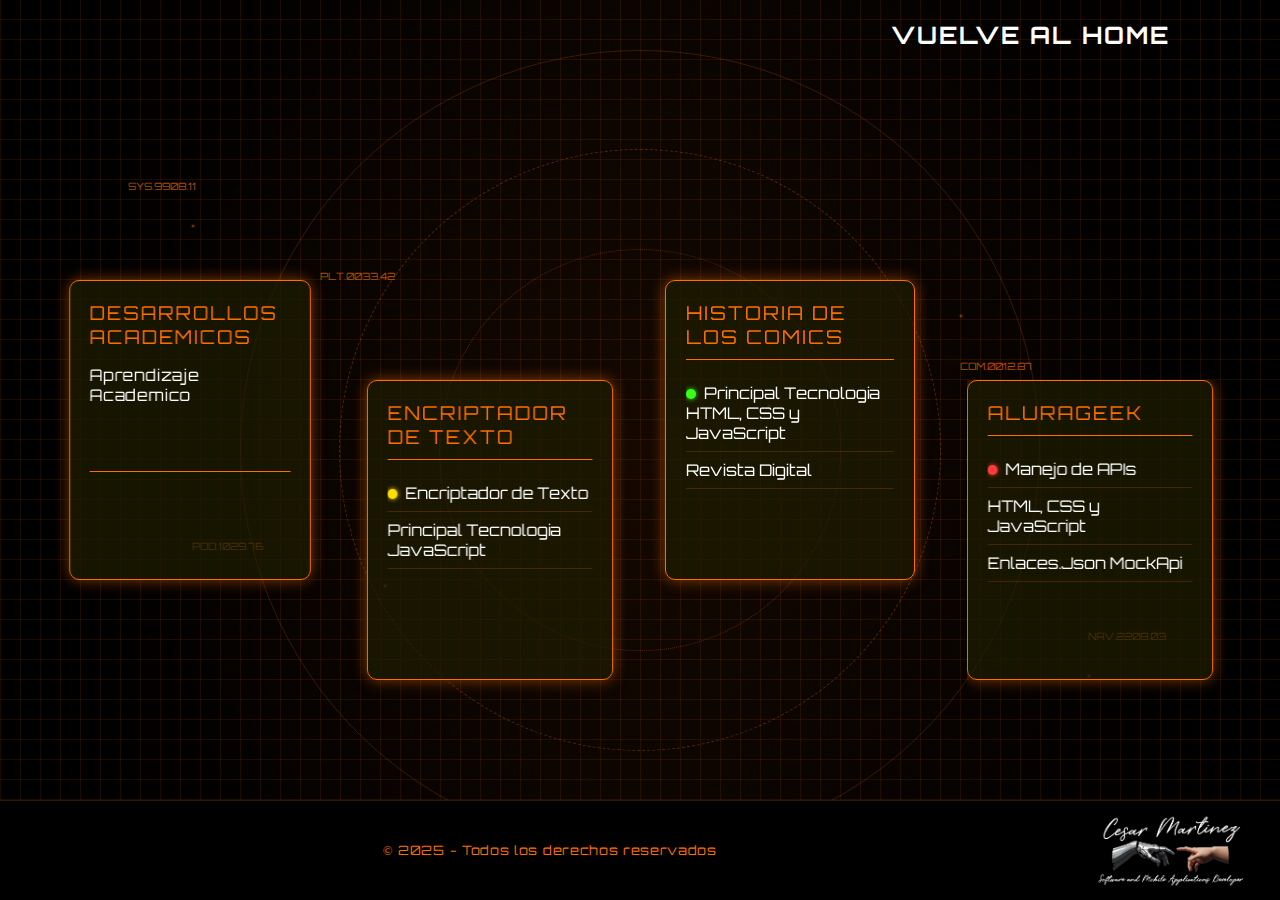
<file: desarrollos1.html>
<!DOCTYPE html>
<html lang="es">
  <head>
    <meta charset="UTF-8" />
    <meta name="viewport" content="width=device-width, initial-scale=1.0" />
    <title>Portafolio</title>
    <link rel="preconnect" href="https://fonts.googleapis.com" />
    <link rel="preconnect" href="https://fonts.gstatic.com" crossorigin />
    <link
      href="https://fonts.googleapis.com/css2?family=Orbitron:wght@400..900&display=swap"
      rel="stylesheet"
    />
    <link rel="stylesheet" href="reset.css" />
    <link rel="stylesheet" href="styles3.css" />
  </head>
  <body>
    <div class="Titulo">
      <a href="index.html"><h2>Vuelve al Home</h2></a>
    </div>
    <div class="container">
      <div class="grid-lines"></div>
      <div class="circle-indicator"></div>
      <div class="menu-container">
        <div class="menu-panel">
          <div class="panel-header">
            <div class="panel-title">Desarrollos Academicos</div>
            <p>Aprendizaje Academico</p>
            <br /><br />
          </div>
        </div>
        <div class="menu-panel">
          <div class="panel-header">
            <div class="panel-title">Encriptador de Texto</div>
          </div>
          <div class="panel-content">
            <div class="menu-item">
              <span class="status-indicator status-yellow"></span>Encriptador de
              Texto
            </div>
            <div class="menu-item">Principal Tecnologia JavaScript</div>
          </div>
          <div class="expanded-content">
            <div class="foto">
              <a href="https://hyoga1023.github.io/Challenge/"
                ><img
                  src="./img/Encriptador_de_Texto.png"
                  alt="Encriptador de texto" /></a
              ><br />
            </div>
            <p class="proyectos_p">
              Desarrollé un encriptador de texto web con HTML, CSS y JavaScript,
              que cifra/descifra mensajes, permite copiarlos fácilmente y ofrece
              una interfaz moderna. Personalicé el diseño con un fondo animado y
              un footer interactivo, optimizando la experiencia del usuario en
              un entorno dinámico e innovador.
            </p>
          </div>
        </div>
        <div class="menu-panel">
          <div class="panel-header">
            <div class="panel-title">Historia de los Comics</div>
          </div>
          <div class="panel-content">
            <div class="menu-item">
              <span class="status-indicator status-green"></span>Principal
              Tecnologia HTML, CSS y JavaScript
            </div>
            <div class="menu-item">Revista Digital</div>
          </div>
          <div class="expanded-content">
            <div class="logos_universidades">
              <a href="https://heroes-de-comics.vercel.app/index.html"
                ><img
                  src="./img/Heroes_de_Comics.png"
                  alt="Imagen pagina Comics"
              /></a>
            </div>
            <div>
              <p>
                Diseñé un sitio web de superhéroes con tres páginas
                (introducción, Iron Man y Spiderman), destacando un diseño
                colorido y una galería dinámica. Usé JavaScript para añadir
                interactividad en imágenes, mejorando la navegación y creando
                una experiencia visual atractiva y envolvente para el usuario.
              </p>
            </div>
          </div>
        </div>
        <div class="menu-panel">
          <div class="panel-header">
            <div class="panel-title">AluraGeek</div>
          </div>
          <div class="panel-content">
            <div class="menu-item">
              <span class="status-indicator status-red"></span>Manejo de APIs
            </div>
            <div class="menu-item">HTML, CSS y JavaScript</div>
            <div class="menu-item">Enlaces.Json  MockApi</div>
          </div>
          <div class="expanded-content">
            <div class="logos_skills">
              <a href="https://alura-geek-liart-three.vercel.app/"><img src="./img/AluraGeek.png" alt="AluraGeek" /></a>
            </div>
            <p>
              Esta herramienta está diseñada para ayudarte a administrar
              fácilmente los productos que se mostrarán en la página principal
              del proyecto. Aquí puedes: Listar productos Ver un catálogo de los
              productos disponibles. Crear productos Agregar nuevos productos al
              inventario con detalles como nombre, precio e imagen. Eliminar
              productos Quitar del listado aquellos productos que ya no desees
              mostrar
            </p>
          </div>
        </div>
      </div>

      <div class="hologram-effect"></div>

      <!-- Elementos flotantes decorativos -->
      <div class="floating-element" style="top: 20%; left: 10%">
        SYS.9908.11
      </div>
      <div class="floating-element" style="top: 70%; left: 85%">
        NAV.2208.03
      </div>
      <div class="floating-element" style="top: 40%; left: 75%">
        COM.0012.87
      </div>
      <div class="floating-element" style="top: 30%; left: 25%">
        PLT.0033.42
      </div>
      <div class="floating-element" style="top: 60%; left: 15%">
        POD.1029.76
      </div>

      <!-- Puntos de datos flotantes -->
      <div
        class="data-point"
        style="top: 25%; left: 15%; animation-delay: 0.5s"
      ></div>
      <div
        class="data-point"
        style="top: 35%; left: 75%; animation-delay: 1.2s"
      ></div>
      <div
        class="data-point"
        style="top: 65%; left: 30%; animation-delay: 0.8s"
      ></div>
      <div
        class="data-point"
        style="top: 75%; left: 85%; animation-delay: 1.5s"
      ></div>
      <div
        class="data-point"
        style="top: 45%; left: 60%; animation-delay: 0.3s"
      ></div>
    </div>
    <footer>
      <p class="texto_footer">© 2025 - Todos los derechos reservados</p>
      <img
        class="logo"
        src="./img/logo_letra_blanca_sin_fondo.png"
        alt="Logo desarrollador"
      />
    </footer>
    <script src="animPagina2.js"></script>
  </body>
</html>
</file>
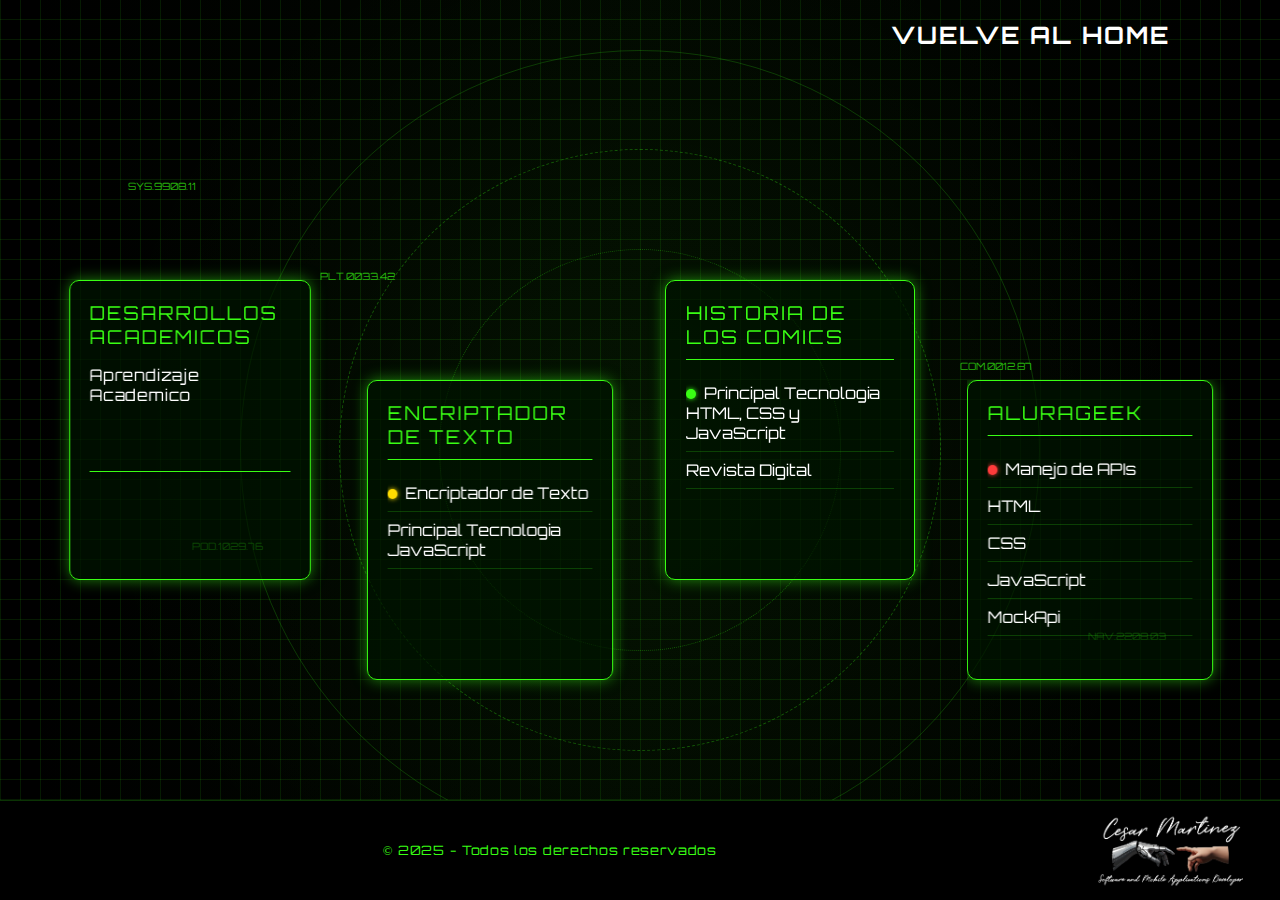
<file: desarrollos2.html>
<!DOCTYPE html>
<html lang="es">
  <head>
    <meta charset="UTF-8" />
    <meta name="viewport" content="width=device-width, initial-scale=1.0" />
    <title>Portafolio</title>
    <link rel="preconnect" href="https://fonts.googleapis.com" />
    <link rel="preconnect" href="https://fonts.gstatic.com" crossorigin />
    <link
      href="https://fonts.googleapis.com/css2?family=Orbitron:wght@400..900&display=swap"
      rel="stylesheet"
    />
    <link rel="stylesheet" href="reset.css" />
    <link rel="stylesheet" href="styles4.css" />
  </head>
  <body>
    <div class="Titulo">
      <a href="index.html"><h2>Vuelve al Home   </h2></a>
    </div>
    <div class="container">
      <div class="grid-lines"></div>
      <div class="circle-indicator"></div>
      <div class="menu-container">
        <div class="menu-panel">
          <div class="panel-header">
            <div class="panel-title">Desarrollos Academicos</div>
            <p>Aprendizaje Academico</p>
            <br /><br />
          </div>
        </div>
        <div class="menu-panel">
          <div class="panel-header">
            <div class="panel-title">Encriptador de Texto</div>
          </div>
          <div class="panel-content">
            <div class="menu-item">
              <span class="status-indicator status-yellow"></span>Encriptador de
              Texto
            </div>
            <div class="menu-item">Principal Tecnologia JavaScript</div>
          </div>
          <div class="expanded-content">
            <div class="foto">
              <a href="https://hyoga1023.github.io/Challenge/"
                ><img
                  src="./img/Encriptador_de_Texto.png"
                  alt="Encriptador de texto" /></a
              ><br />
            </div>
            <p class="proyectos_p">
              Desarrollé un encriptador de texto web con HTML, CSS y JavaScript,
              que cifra/descifra mensajes, permite copiarlos fácilmente y ofrece
              una interfaz moderna. Personalicé el diseño con un fondo animado y
              un footer interactivo, optimizando la experiencia del usuario en
              un entorno dinámico e innovador.
            </p>
          </div>
        </div>
        <div class="menu-panel">
          <div class="panel-header">
            <div class="panel-title">Historia de los Comics</div>
          </div>
          <div class="panel-content">
            <div class="menu-item">
              <span class="status-indicator status-green"></span>Principal
              Tecnologia HTML, CSS y JavaScript
            </div>
            <div class="menu-item">Revista Digital</div>
          </div>
          <div class="expanded-content">
            <div class="logos_universidades">
              <a href="https://heroes-de-comics.vercel.app/index.html"
                ><img
                  src="./img/Heroes_de_Comics.png"
                  alt="Imagen pagina Comics"
              /></a>
            </div>
            <div>
              <p>
                Diseñé un sitio web de superhéroes con tres páginas
                (introducción, Iron Man y Spiderman), destacando un diseño
                colorido y una galería dinámica. Usé JavaScript para añadir
                interactividad en imágenes, mejorando la navegación y creando
                una experiencia visual atractiva y envolvente para el usuario.
              </p>
            </div>
          </div>
        </div>
        <div class="menu-panel">
          <div class="panel-header">
            <div class="panel-title">AluraGeek</div>
          </div>
          <div class="panel-content">
            <div class="menu-item">
              <span class="status-indicator status-red"></span>Manejo de APIs
            </div>
            <div class="menu-item">HTML</div>
            <div class="menu-item">CSS</div>
            <div class="menu-item">JavaScript</div>
            <div class="menu-item">MockApi</div>
          </div>
          <div class="expanded-content">
            <div class="logos_skills">
              <a href="https://alura-geek-liart-three.vercel.app/"><img src="./img/AluraGeek.png" alt="AluraGeek" /></a>
            </div>
            <p>
              Esta herramienta está diseñada para ayudarte a administrar
              fácilmente los productos que se mostrarán en la página principal
              del proyecto. Aquí puedes: Listar productos Ver un catálogo de los
              productos disponibles. Crear productos Agregar nuevos productos al
              inventario con detalles como nombre, precio e imagen. Eliminar
              productos Quitar del listado aquellos productos que ya no desees
              mostrar
            </p>
          </div>
        </div>
      </div>

      <div class="hologram-effect"></div>

      <!-- Elementos flotantes decorativos -->
      <div class="floating-element" style="top: 20%; left: 10%">
        SYS.9908.11
      </div>
      <div class="floating-element" style="top: 70%; left: 85%">
        NAV.2208.03
      </div>
      <div class="floating-element" style="top: 40%; left: 75%">
        COM.0012.87
      </div>
      <div class="floating-element" style="top: 30%; left: 25%">
        PLT.0033.42
      </div>
      <div class="floating-element" style="top: 60%; left: 15%">
        POD.1029.76
      </div>

      <!-- Puntos de datos flotantes -->
      <div
        class="data-point"
        style="top: 25%; left: 15%; animation-delay: 0.5s"
      ></div>
      <div
        class="data-point"
        style="top: 35%; left: 75%; animation-delay: 1.2s"
      ></div>
      <div
        class="data-point"
        style="top: 65%; left: 30%; animation-delay: 0.8s"
      ></div>
      <div
        class="data-point"
        style="top: 75%; left: 85%; animation-delay: 1.5s"
      ></div>
      <div
        class="data-point"
        style="top: 45%; left: 60%; animation-delay: 0.3s"
      ></div>
    </div>
    <footer>
      <p class="texto_footer">© 2025 - Todos los derechos reservados</p>
      <img
        class="logo"
        src="./img/logo_letra_blanca_sin_fondo.png"
        alt="Logo desarrollador"
      />
    </footer>
    <script src="animPagina2.js"></script>
  </body>
</html>
</file>
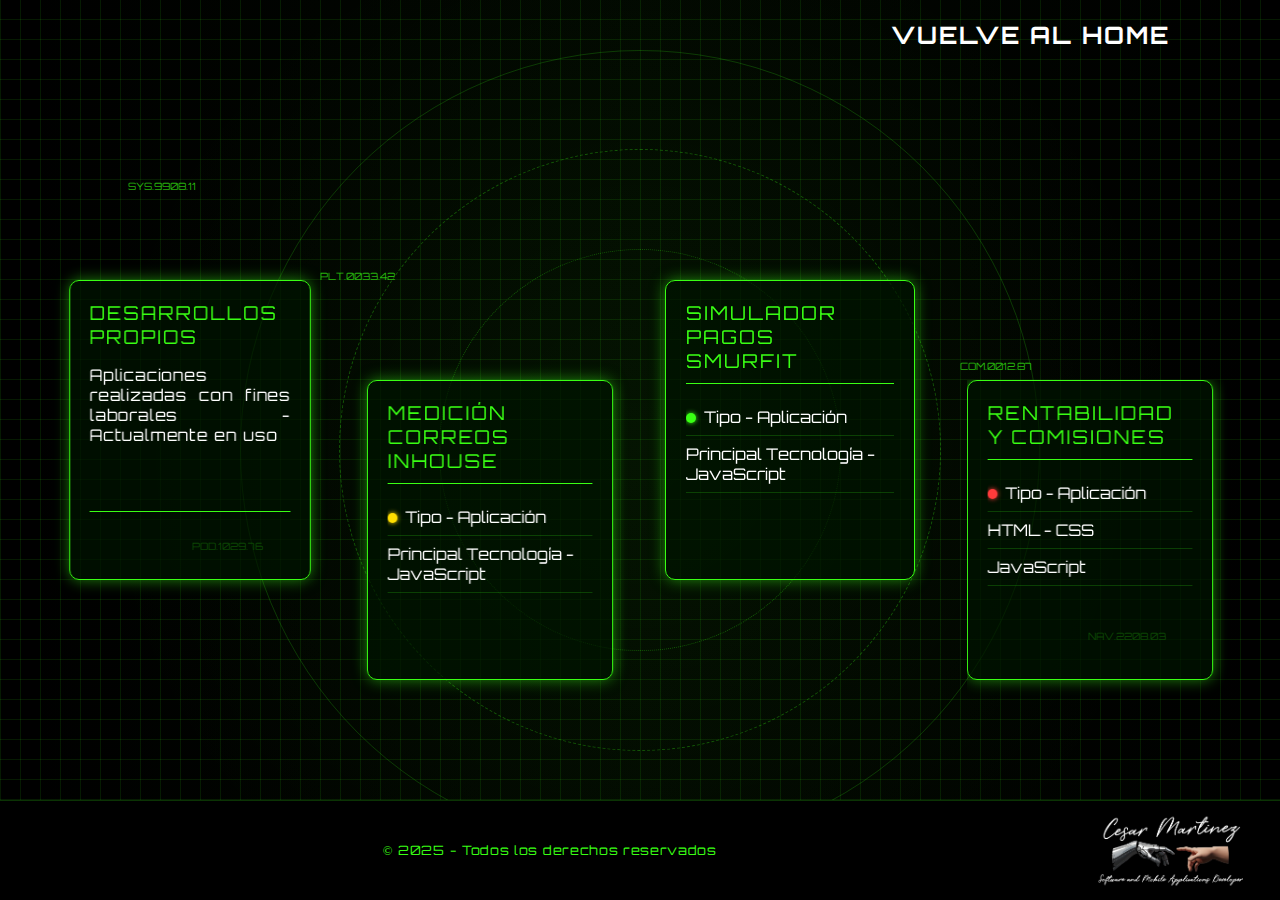
<file: desarrollosPropios.html>
<!DOCTYPE html>
<html lang="es">
  <head>
    <meta charset="UTF-8" />
    <meta name="viewport" content="width=device-width, initial-scale=1.0" />
    <title>Portafolio Desarrollos Propios</title>
    <link rel="icon" type="image/x-icon" href="./img/Chibi3.png">
    <link rel="preconnect" href="https://fonts.googleapis.com" />
    <link rel="preconnect" href="https://fonts.gstatic.com" crossorigin />
    <link
      href="https://fonts.googleapis.com/css2?family=Orbitron:wght@400..900&display=swap"
      rel="stylesheet"
    />
    <link rel="stylesheet" href="reset.css" />
    <link rel="stylesheet" href="styles4.css" />
  </head>
  <body>
    <div class="Titulo">
      <a href="index.html" id="home-button"><h2>Vuelve al Home   </h2></a>
    </div>
    <div class="container">
      <div class="grid-lines"></div>
      <div class="circle-indicator"></div>
      <div class="menu-container">
        <div class="menu-panel">
          <div class="panel-header">
            <div class="panel-title">Desarrollos Propios</div>
            <p>Aplicaciones realizadas con fines laborales - Actualmente en uso</p>
            <br /><br />
          </div>
        </div>
        <div class="menu-panel">
          <div class="panel-header">
            <div class="panel-title">Medición Correos Inhouse</div>
          </div>
          <div class="panel-content">
            <div class="menu-item">
              <span class="status-indicator status-yellow"></span>Tipo - Aplicación
            </div>
            <div class="menu-item">Principal Tecnología - JavaScript</div>
          </div>
          <div class="expanded-content">
            <div class="foto">
              <a href="https://hyoga1023.github.io/medicion-metas-desempeno/"
                ><img
                  src="./img/Medición Correos InHouse.png"
                  alt="Imagen pagina Medición correos Inhouse" /></a
              ><br />
            </div>
            <p class="proyectos_p">
              Desarrollé una aplicación que permite registrar y medir la cantidad de correos recibidos 
              por cada empresa generando incremento automatico, fecha y hora de proceso para definir a una 
              fecha determinada cuantos se procesaron durante un periodo de tiempo. Actualmente en uso. 
              Da Click en la imagen para ver el proyecto.
            </p>
          </div>
        </div>
        <div class="menu-panel">
          <div class="panel-header">
            <div class="panel-title">Simulador Pagos Smurfit</div>
          </div>
          <div class="panel-content">
            <div class="menu-item">
              <span class="status-indicator status-green"></span>Tipo - Aplicación
            </div>
            <div class="menu-item">Principal Tecnología - JavaScript</div>
          </div>
          <div class="expanded-content">
            <div class="logos_universidades">
              <a href="https://simulador-smurfit.vercel.app/"
                ><img
                  src="./img/Imagen Smurfit.png"
                  alt="Imagen pagina Smurfit"
              /></a>
            </div>
            <div>
              <p>
                Esta Aplicación permite con tan solo unos datos generar un calculo automatico del 
                tipo de pago y valor autorizado para retirar dependiendo de la caracteristica del aporte
                que tenga un afiliado. Despues del calculo la aplicación permite tomar una imagen en PDF
                que se le envia al afiliado para su conocimiento y toma de decisión. Esta Aplicación esta en producción. 
                Da Click en la imagen para ver el proyecto.
              </p>
            </div>
          </div>
        </div>
        <div class="menu-panel">
          <div class="panel-header">
            <div class="panel-title">Rentabilidad y Comisiones</div>
          </div>
          <div class="panel-content">
            <div class="menu-item">
              <span class="status-indicator status-red"></span>Tipo - Aplicación
            </div>
            <div class="menu-item">HTML - CSS</div>
            <div class="menu-item">JavaScript</div>
          </div>
          <div class="expanded-content">
            <div class="logos_skills">
              <a href="https://rentabilidad-y-comisiones-62bj.vercel.app/"><img src="./img/Rentabilidad Y Comisiones.png" alt="Imagen rentabilidad y comisiones" /></a>
            </div>
            <p>
              Aplicación diseñada para facilitar el proceso de venta a un asesor integral en oficina de servicio
              en Protección. Cuando para una Persona recibe devoluciones de saldos de pensión obligatoria y se le invita a ahorrar con 
              esos recursos en mi reserva y siempre activo (Ambos productos de protección). Ademas
              Le indica al asesor cuanto ganara en comisiones con esa venta. Da Click en la imagen para ver el proyecto.</p>
          </div>
        </div>
      </div>

      <div class="hologram-effect"></div>

      <!-- Elementos flotantes decorativos -->
      <div class="floating-element" style="top: 20%; left: 10%">
        SYS.9908.11
      </div>
      <div class="floating-element" style="top: 70%; left: 85%">
        NAV.2208.03
      </div>
      <div class="floating-element" style="top: 40%; left: 75%">
        COM.0012.87
      </div>
      <div class="floating-element" style="top: 30%; left: 25%">
        PLT.0033.42
      </div>
      <div class="floating-element" style="top: 60%; left: 15%">
        POD.1029.76
      </div>

      <!-- Puntos de datos flotantes -->
      <div
        class="data-point"
        style="top: 25%; left: 15%; animation-delay: 0.5s"
      ></div>
      <div
        class="data-point"
        style="top: 35%; left: 75%; animation-delay: 1.2s"
      ></div>
      <div
        class="data-point"
        style="top: 65%; left: 30%; animation-delay: 0.8s"
      ></div>
      <div
        class="data-point"
        style="top: 75%; left: 85%; animation-delay: 1.5s"
      ></div>
      <div
        class="data-point"
        style="top: 45%; left: 60%; animation-delay: 0.3s"
      ></div>
    </div>
    <footer>
      <p class="texto_footer">© 2025 - Todos los derechos reservados</p>
      <img
        class="logo"
        src="./img/logo_letra_blanca_sin_fondo.png"
        alt="Logo desarrollador"
      />
    </footer>
    <script src="animPagina2.js"></script>
  </body>
</html>
</file>
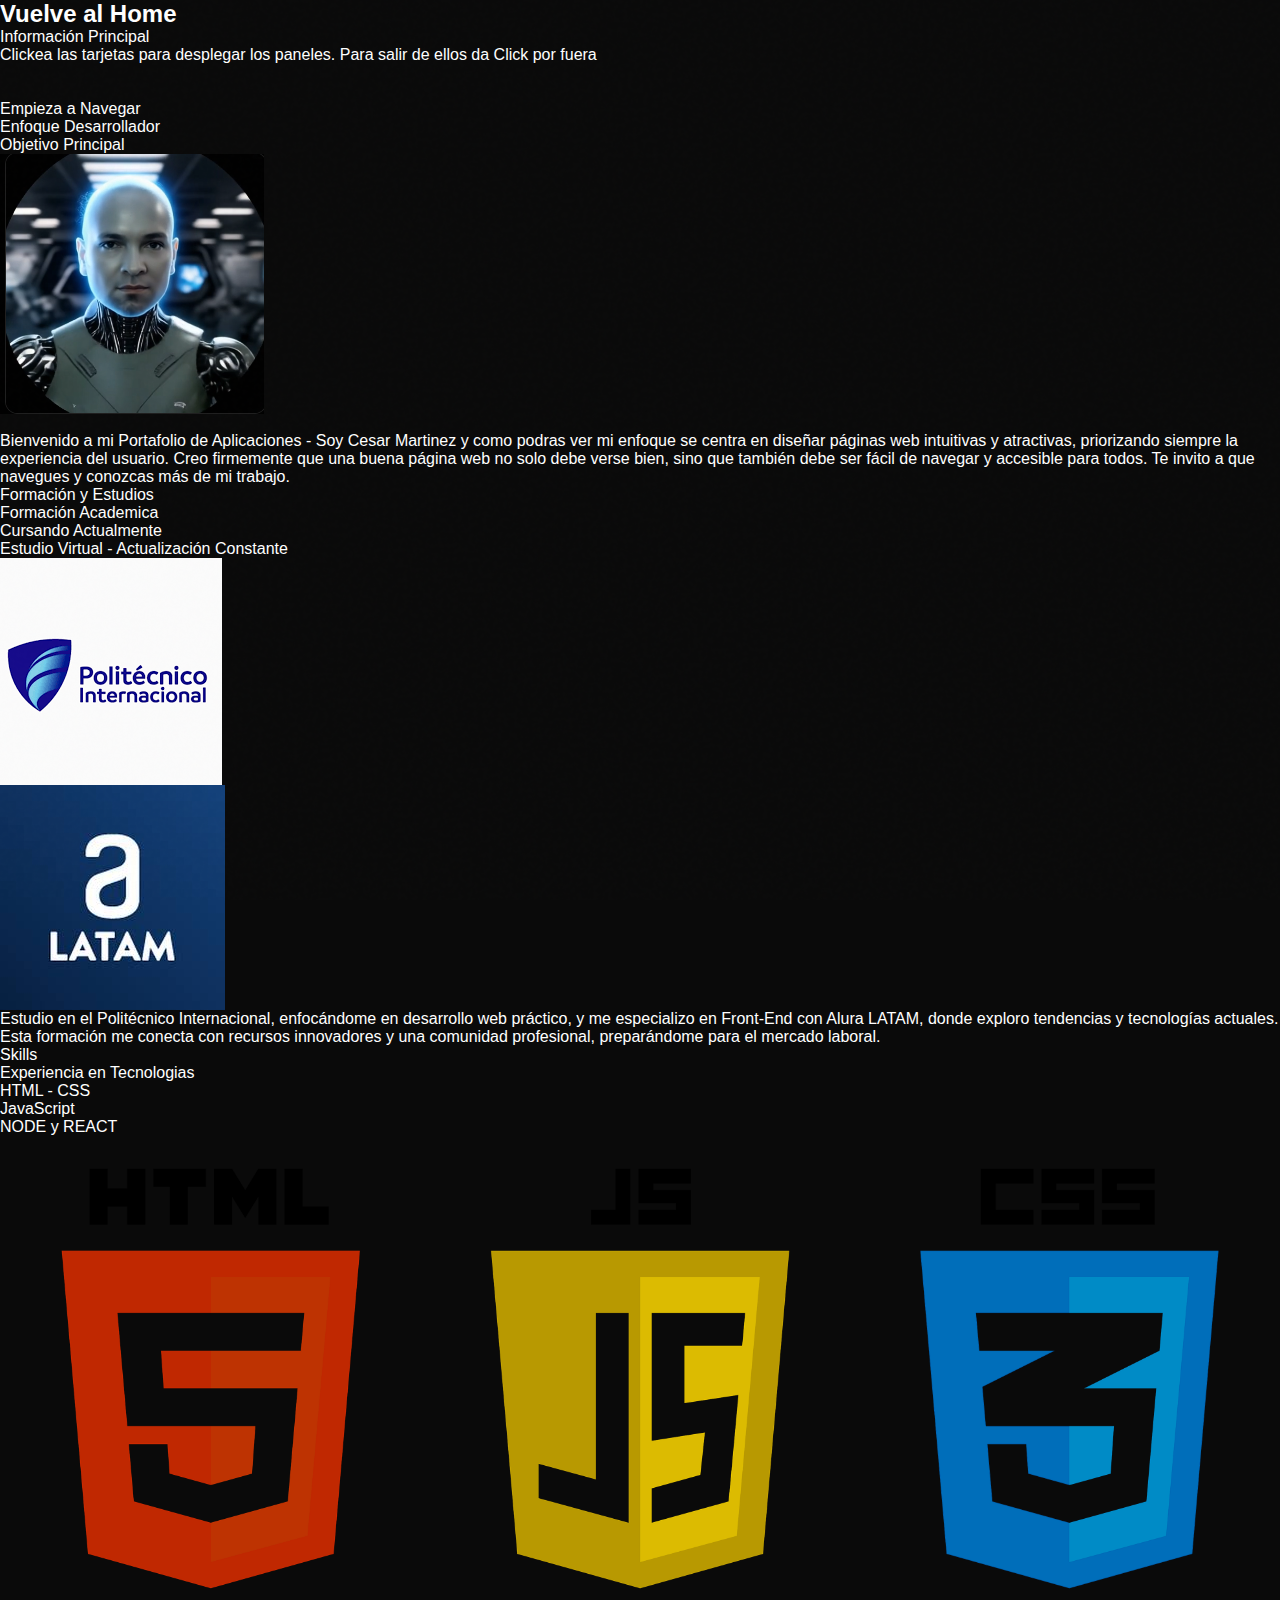
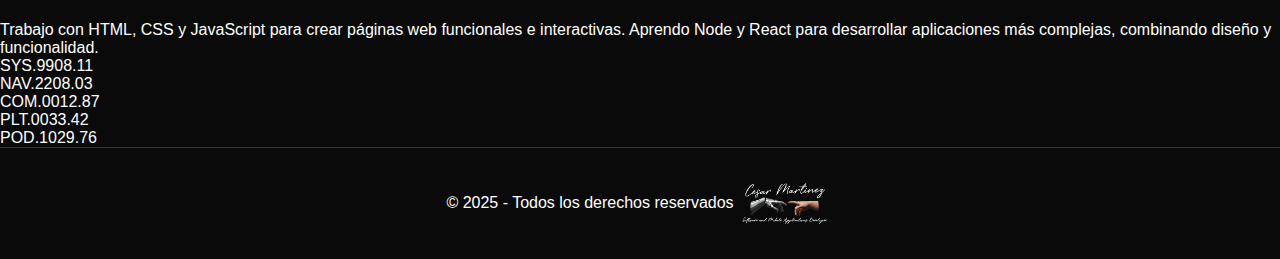
<file: SobreMi.html>
<!DOCTYPE html>
<html lang="es">
  <head>
    <meta charset="UTF-8" />
    <meta name="viewport" content="width=device-width, initial-scale=1.0" />
    <title>Portafolio - Sobre Mi</title>
    <link rel="icon" type="image/x-icon" href="./img/Chibi3.png">
    <link rel="preconnect" href="https://fonts.googleapis.com" />
    <link rel="preconnect" href="https://fonts.gstatic.com" crossorigin />
    <link
      href="https://fonts.googleapis.com/css2?family=Orbitron:wght@400..900&display=swap"
      rel="stylesheet"
    />
    <link rel="stylesheet" href="reset.css" />
    <link rel="stylesheet" href="styles.css" />
  </head>
  <body>
    <div class="Titulo">
      <a href="index.html" id="home-button"><h2>Vuelve al Home</h2></a>
    </div>
    <div class="container">
      <div class="grid-lines"></div>
      <div class="circle-indicator"></div>
      <div class="menu-container">
        <div class="menu-panel">
          <div class="panel-header">
            <div class="panel-title">Información Principal</div>
            <p>Clickea las tarjetas para desplegar los paneles. Para salir de ellos da Click por fuera</p>
            <br /><br />
          </div>
        </div>
        <div class="menu-panel">
          <div class="panel-header">
            <div class="panel-title">Empieza a Navegar</div>
          </div>
          <div class="panel-content">
            <div class="menu-item">
              <span class="status-indicator status-yellow"></span>Enfoque
              Desarrollador
            </div>
            <div class="menu-item">Objetivo Principal</div>
          </div>
          <div class="expanded-content">
            <div class="foto">
            <img
              src="img/Holograma.png"
              alt="Descripción de la imagen"/><br />
            </div>
            <p>
              Bienvenido a mi Portafolio de Aplicaciones - Soy Cesar Martinez y como podras ver
              mi enfoque se centra en diseñar páginas web intuitivas y
              atractivas, priorizando siempre la experiencia del usuario. Creo
              firmemente que una buena página web no solo debe verse bien, sino
              que también debe ser fácil de navegar y accesible para todos. Te invito a que navegues y conozcas más de mi trabajo.
            </p>
          </div>
        </div>

        <div class="menu-panel">
          <div class="panel-header">
            <div class="panel-title">Formación y Estudios</div>
          </div>
          <div class="panel-content">
            <div class="menu-item">
              <span class="status-indicator status-green"></span>Formación
              Academica
            </div>
            <div class="menu-item">Cursando Actualmente</div>
            <div class="menu-item">
              Estudio Virtual - Actualización Constante
            </div>
          </div>
          <div class="expanded-content">
            <div class="logos_universidades">
              <img
                src="./img/Politecnico Internacional.png"
                alt="Descripción de la imagen"
              />
              <img src="./img/Alura Latam.jpg" alt="Descripción de la imagen" />
            </div>
            <div>
              <p>
                Estudio en el Politécnico Internacional, enfocándome en
                desarrollo web práctico, y me especializo en Front-End con Alura
                LATAM, donde exploro tendencias y tecnologías actuales. Esta
                formación me conecta con recursos innovadores y una comunidad
                profesional, preparándome para el mercado laboral.
              </p>
            </div>
          </div>
        </div>

        <div class="menu-panel">
          <div class="panel-header">
            <div class="panel-title">Skills</div>
          </div>
          <div class="panel-content">
            <div class="menu-item">
              <span class="status-indicator status-red"></span>Experiencia en Tecnologias
            </div>
            <div class="menu-item">HTML - CSS</div>
            <div class="menu-item">JavaScript</div>
            <div class="menu-item">NODE y REACT</div>
          </div>
          <div class="expanded-content">
            <div class="logos_skills">
              <img
                src="./img/html5-icon-png-1.jpg"
                alt="Logos Skills"
              />
            </div>
            <p>
              Trabajo con HTML, CSS y JavaScript para crear páginas web
              funcionales e interactivas. Aprendo Node y React para desarrollar
              aplicaciones más complejas, combinando diseño y funcionalidad.
            </p>
          </div>
        </div>
      </div>

      <div class="hologram-effect"></div>

      <!-- Elementos flotantes decorativos -->
      <div class="floating-element" style="top: 20%; left: 10%">
        SYS.9908.11
      </div>
      <div class="floating-element" style="top: 70%; left: 85%">
        NAV.2208.03
      </div>
      <div class="floating-element" style="top: 40%; left: 75%">
        COM.0012.87
      </div>
      <div class="floating-element" style="top: 30%; left: 25%">
        PLT.0033.42
      </div>
      <div class="floating-element" style="top: 60%; left: 15%">
        POD.1029.76
      </div>

      <!-- Puntos de datos flotantes -->
      <div
        class="data-point"
        style="top: 25%; left: 15%; animation-delay: 0.5s"
      ></div>
      <div
        class="data-point"
        style="top: 35%; left: 75%; animation-delay: 1.2s"
      ></div>
      <div
        class="data-point"
        style="top: 65%; left: 30%; animation-delay: 0.8s"
      ></div>
      <div
        class="data-point"
        style="top: 75%; left: 85%; animation-delay: 1.5s"
      ></div>
      <div
        class="data-point"
        style="top: 45%; left: 60%; animation-delay: 0.3s"
      ></div>
    </div>
    <footer>
      <p class="texto_footer">© 2025 - Todos los derechos reservados</p>
      <img
        class="logo"
        src="./img/logo_letra_blanca_sin_fondo.png"
        alt="Logo desarrollador"
      />
    </footer>
    <script src="animPagina2.js"></script>
  </body>
</html>
</file>
<file: styles3.css>
/* Fuente Orbitron */
.orbitron-400 {
  font-family: "Orbitron", serif;
  font-optical-sizing: auto;
  font-weight: 400;
  font-style: normal;
}

/* Fondo general y cuerpo */
body {
  margin: 0;
  padding: 0;
  font-family: "Orbitron", serif;
  background-color: #000;
  color: #fff;
  overflow-x: hidden;
  min-height: 100vh;
  display: flex;
  flex-direction: column;
}
p {
  max-width: 600px; /* Ancho máximo para evitar líneas largas */
  margin: 16px auto; /* Centrar y añadir espacio entre párrafos */
  letter-spacing: 0.05em; /* Espacio entre letras */
  word-spacing: 0.1em; /* Espacio entre palabras */
  text-align: justify; /* Texto justificado */
}
/* Título principal */
.Titulo {
  font-size: 1em;
  text-align: center;
  margin: 20px 100px 5px 0; /* Ajusta el margen */
  text-transform: uppercase;
  letter-spacing: 2px;
  padding-right: 500px;
  width: 100%;
  position: absolute;
  top: 0;
  left: 100%;
  transform: translateX(-50%);
  z-index: 100;
  transition: transform 0.3s ease;
}

.Titulo:hover {
  color: #ff6f00; /* Naranja ácido */
  transform: translateX(-50%) scale(1.1);
  text-shadow: 0 0 20px #ff6f00; /* Resplandor naranja */
}

/* Contenedor general de la página */
.container {
  flex: 1;
  position: relative;
  width: 100%;
  margin-top: 0;
  padding-bottom: 60px;
  display: flex;
  justify-content: center;
  align-items: center;
  min-height: calc(100vh - 120px);
}

/* Efecto holográfico de fondo */
.hologram-effect {
  position: absolute;
  top: 0;
  left: 0;
  width: 100vw;
  height: 100vh;
  background: radial-gradient(
      circle at center,
      rgba(255, 111, 0, 0.05) 0%, /* Naranja ácido */
      rgba(0, 0, 0, 0) 70%
    ),
    linear-gradient(
      to right,
      rgba(0, 0, 0, 0),
      rgba(255, 111, 0, 0.03), /* Naranja ácido */
      rgba(0, 0, 0, 0)
    );
  animation: pulse 4s infinite;
  pointer-events: none;
  z-index: 1;
}

/* Contenedor de los paneles (menú) */
.menu-container {
  position: absolute;
  width: 100%;
  flex: 1;
  display: flex;
  left: 150px;
  justify-content: center;
  align-items: center;
  padding: 100px;
  margin-top: 100px;
  transform-style: preserve-3d;
  z-index: 2; /* Por encima del hologram-effect */
}

/* Estilo base de cada panel */
.menu-panel {
  position: absolute;
  width: 250px;
  height: 300px;
  margin-top: 20px;
  background-color: rgba(30, 30, 0, 0.7);
  border: 1px solid #ff6f00; /* Borde naranja ácido */
  box-shadow: 0 0 15px rgba(255, 111, 0, 0.5); /* Sombra naranja */
  border-radius: 10px;
  padding: 20px;
  transform-style: preserve-3d;
  transition: all 0.5s ease;
  cursor: pointer;
  overflow: hidden;
}

img {
  width: auto;
  height: 200px;
}

.logos_universidades {
  display: flex;
  justify-content: space-around;
  align-items: center;
  margin: 10px;
}

/* Posicionamiento original de cada panel (efecto 3D) */
.menu-panel:nth-child(1) {
  transform: translateX(-600px) translateY(-50px) rotateY(-15deg);
}
.menu-panel:nth-child(2) {
  transform: translateX(-300px) translateY(50px) rotateY(-10deg);
}
.menu-panel:nth-child(3) {
  transform: translateX(0px) translateY(-50px);
}
.menu-panel:nth-child(4) {
  transform: translateX(300px) translateY(50px) rotateY(10deg);
}
.menu-panel:nth-child(5) {
  transform: translateX(600px) translateY(100px) rotateY(15deg);
}

/* Estado activo: panel seleccionado, se centrará vía JS */
.menu-panel.active {
  z-index: 10;
  box-shadow: 0 0 25px rgba(255, 111, 0, 0.7); /* Sombra naranja */
  width: calc(100% - 40px);
  max-width: 800px;
  height: auto;
  transition: all 0.5s ease;
  position: relative;
  transform: translate(0, 0) scale(1.1);
  margin: 10px auto;
}

/* Paneles ocultos (los que no están activos) */
.menu-panel.hidden {
  opacity: 0;
  pointer-events: none;
  transition: opacity 0.3s ease;
}

/* Encabezado del panel */
.panel-header {
  border-bottom: 1px solid #ff6f00; /* Borde naranja ácido */
  padding-bottom: 10px;
  margin-bottom: 15px;
}

.panel-title {
  color: #ff6f00; /* Naranja ácido */
  font-size: 1.2em;
  text-transform: uppercase;
  letter-spacing: 2px;
}

/* Contenido del panel */
.panel-content {
  margin-top: 10px;
  height: 80%;
  overflow: hidden;
}

/* Ítems dentro del panel */
.menu-item {
  padding: 8px 0;
  border-bottom: 1px solid rgba(255, 111, 0, 0.2); /* Borde naranja ácido */
  transition: all 0.3s;
}

.menu-item:hover {
  color: #ff6f00; /* Naranja ácido */
  text-shadow: 0 0 5px #ff6f00; /* Resplandor naranja */
  transform: translateX(5px);
}

/* Indicadores de estado */
.status-indicator {
  display: inline-block;
  width: 10px;
  height: 10px;
  border-radius: 50%;
  margin-right: 8px;
}

.status-green {
  background-color: #39ff14; /* Verde ácido */
  box-shadow: 0 0 5px #39ff14; /* Resplandor verde */
}
.status-red {
  background-color: #ff3b3b; /* Rojo ácido */
  box-shadow: 0 0 5px #ff3b3b; /* Resplandor rojo */
}
.status-yellow {
  background-color: #ffdd00; /* Amarillo ácido */
  box-shadow: 0 0 5px #ffdd00; /* Resplandor amarillo */
}

/* Contenido expandido */
.expanded-content {
  display: none;
  margin-top: 10px;
  padding: 20px;
  background-color: rgba(0, 0, 0, 0.8);
  border-top: 1px solid #ff6f00; /* Borde naranja ácido */
}

.menu-panel.active .expanded-content {
  display: block;
}

/* Líneas de la cuadrícula */
.grid-lines {
  position: absolute;
  top: 0;
  left: 0;
  width: 100%;
  height: 100%;
  background: linear-gradient(
        90deg,
        rgba(255, 111, 0, 0.1) 1px, /* Naranja ácido */
        transparent 1px
      )
      0 0,
    linear-gradient(0deg, rgba(255, 111, 0, 0.1) 1px, transparent 1px) 0 0;
  background-size: 20px 20px;
  pointer-events: none;
}

/* Indicador circular */
.circle-indicator {
  position: absolute;
  width: 800px;
  height: 800px;
  border: 1px solid rgba(255, 111, 0, 0.2); /* Borde naranja ácido */
  border-radius: 50%;
  top: 50%;
  left: 50%;
  transform: translate(-50%, -50%);
  pointer-events: none;
}

.circle-indicator:before {
  content: "";
  position: absolute;
  width: 600px;
  height: 600px;
  border: 1px dashed rgba(255, 111, 0, 0.3); /* Borde naranja ácido */
  border-radius: 50%;
  top: 50%;
  left: 50%;
  transform: translate(-50%, -50%);
}

.circle-indicator:after {
  content: "";
  position: absolute;
  width: 400px;
  height: 400px;
  border: 1px dotted rgba(255, 111, 0, 0.3); /* Borde naranja ácido */
  border-radius: 50%;
  top: 50%;
  left: 50%;
  transform: translate(-50%, -50%);
}

/* Elementos flotantes decorativos */
.floating-element {
  position: absolute;
  font-size: 10px;
  color: rgba(255, 111, 0, 0.7); /* Naranja ácido */
  pointer-events: none;
}

/* Keyframes para animaciones */
@keyframes pulse {
  0% {
    opacity: 0.7;
  }
  50% {
    opacity: 1;
  }
  100% {
    opacity: 0.7;
  }
}

@keyframes float {
  0% {
    transform: translateY(0);
  }
  50% {
    transform: translateY(-10px);
  }
  100% {
    transform: translateY(0);
  }
}

/* Puntos de datos flotantes */
.data-point {
  position: absolute;
  width: 2px;
  height: 2px;
  
  border-radius: 50%;
  
  animation: float 3s infinite;
}
.data-point {
  position: absolute;
  font-size: 10px;
  color: #ff6f00;
  background-color: rgba(255, 111, 0, 0.5); /* Naranja ácido */
  pointer-events: none;
  box-shadow: 0 0 2px #ff6f00; /* Resplandor naranja */
  animation: float 5s infinite; /* Animación flotante */
  white-space: nowrap;
}

@keyframes float {
  0% {
    transform: translateY(0);
  }
  50% {
    transform: translateY(-10px);
  }
  100% {
    transform: translateY(0);
  }
}

footer {
  display: flex;
  justify-content: center;
  position: fixed;
  align-items: center;
  bottom: 0;
  left: 0;
  color: #ff6f00; /* Naranja ácido */
  width: 100%;
  height: 100px;
  background: #000;
  padding: 15px;
  text-align: center;
  font-size: 0.8em;
  z-index: 1000;
  border-top: 1px solid rgba(255, 111, 0, 0.2); /* Borde naranja ácido */
}

.logo {
  width: auto;
  height: 80px;
  margin-right: 10px;
}

.logos_skills {
  display: flex;
  justify-content: center;
}

.foto {
  display: flex;
  justify-content: center;
  margin-bottom: 10px;
}

/* Responsividad */
@media (max-width: 1024px) {
  body {
    font-size: 0.7rem;
  }
  .container {
    margin-top: 40px;
    padding-bottom: 80px;
    min-height: calc(100vh - 80px);
    width: 100%;
    overflow-x: hidden;
  }

  .menu-container {
    margin-top: 60px;
    padding: 20px;
  }
  footer {
    display: flex;
    justify-content: center;
  }
  .menu-panel {
    width: 180px;
    height: 250px;
  }

  .menu-panel:nth-child(1) {
    transform: translateX(-400px) translateY(-50px) rotateY(-15deg);
  }

  .menu-panel:nth-child(2) {
    transform: translateX(-200px) translateY(50px) rotateY(-10deg);
  }

  .menu-panel:nth-child(3) {
    transform: translateX(0) translateY(-25px);
  }

  .menu-panel:nth-child(4) {
    transform: translateX(200px) translateY(50px) rotateY(10deg);
  }

  .menu-panel:nth-child(5) {
    transform: translateX(400px) translateY(-50px) rotateY(15deg);
  }

  .Titulo {
    font-size: 0.8em;
    padding-right: 200px;
  }

  .menu-panel.active {
    max-width: 600px;
    transform: translate(0, 0) scale(1.05);
  }

  .expanded-content {
    padding: 15px;
  }
}

@media (max-width: 768px) {
  body {
    font-size: 0.8rem;
  }
  .container {
    margin-top: 40px;
    padding-bottom: 80px;
    min-height: calc(100vh - 80px);
    width: 100%;
    overflow-x: hidden;
  }
  .expanded-content {
    top: 500px;
  }
  .menu-container {
    display: flex;
    flex-direction: column;
    justify-content: flex-start;
    align-items: center;
    padding: 20px;
    padding-bottom: 40px;
    min-height: auto;
    overflow-y: auto;
    width: 100%;
    box-sizing: border-box;
  }

  .menu-panel {
    position: relative;
    width: 100%;
    height: auto;
    margin-bottom: 20px;
    transform: none !important;
    box-sizing: border-box;
  }

  .menu-panel.hidden {
    display: none;
  }

  .menu-panel.active {
    width: 100%;
    height: auto;
    transform: none !important;
    box-sizing: border-box;
  }

  .Titulo {
    font-size: 0.5rem;
    text-align: right;
    padding-right: 400px;
    margin: 20px 10px 20px 0;
    width: 100%;
    white-space: nowrap;
    box-sizing: border-box;
  }

  footer {
    flex-direction: column;
    justify-content: center;
    align-items: center;
    left: 0;
    padding-left: 0;
    width: 100%;
    box-sizing: border-box;
  }

  .hologram-effect,
  .circle-indicator,
  .floating-element,
  .data-point,
  .menu-item,
  .texto_footer {
    display: none;
  }

  img {
    max-width: 100%;
    height: auto;
  }
  .logos_universidades {
    flex-direction: column;
    align-items: center;
    gap: 10px;
    margin: 10px;
  }
  .menu-panel,
  .menu-options li,
  .Titulo {
    word-wrap: break-word;
    overflow-wrap: break-word;
  }
}
</file>
<file: styles4.css>
/* Fuente Orbitron */
.orbitron-400 {
  font-family: "Orbitron", serif;
  font-optical-sizing: auto;
  font-weight: 400;
  font-style: normal;
}

/* Fondo general y cuerpo */
body {
  margin: 0;
  padding: 0;
  font-family: "Orbitron", serif;
  background-color: #000;
  color: #fff;
  overflow-x: hidden;
  min-height: 100vh;
  display: flex;
  flex-direction: column;
}
p {
  max-width: 600px; /* Ancho máximo para evitar líneas largas */
  margin: 16px auto; /* Centrar y añadir espacio entre párrafos */
  letter-spacing: 0.05em; /* Espacio entre letras */
  word-spacing: 0.1em; /* Espacio entre palabras */
  text-align: justify; /* Texto justificado */
}
/* Título principal */
.Titulo {
  font-size: 1em;
  text-align: center;
  margin: 20px 100px 5px 0; /* Ajusta el margen */
  padding-right: 500px;
  text-transform: uppercase;
  letter-spacing: 2px;
  width: 100%;
  position: absolute;
  top: 0;
  left: 100%;
  transform: translateX(-50%);
  z-index: 100;
  transition: transform 0.3s ease;
}

.Titulo:hover {
  color: #39ff14; /* Verde ácido */
  transform: translateX(-50%) scale(1.1);
  text-shadow: 0 0 20px #39ff14; /* Resplandor verde */
}

/* Contenedor general de la página */
.container {
  flex: 1;
  position: relative;
  width: 100%;
  margin-top: 0;
  padding-bottom: 60px;
  display: flex;
  justify-content: center;
  align-items: center;
  min-height: calc(100vh - 120px);
}

/* Efecto holográfico de fondo */
.hologram-effect {
  position: absolute;
  top: 0;
  left: 0;
  width: 100vw;
  height: 100vh;
  background: radial-gradient(
      circle at center,
      rgba(57, 255, 20, 0.05) 0%, /* Verde ácido */
      rgba(0, 0, 0, 0) 70%
    ),
    linear-gradient(
      to right,
      rgba(0, 0, 0, 0),
      rgba(57, 255, 20, 0.03), /* Verde ácido */
      rgba(0, 0, 0, 0)
    );
  animation: pulse 4s infinite;
  pointer-events: none;
  z-index: 1;
}

/* Contenedor de los paneles (menú) */
.menu-container {
  position: absolute;
  width: 100%;
  flex: 1;
  display: flex;
  left: 150px;
  justify-content: center;
  align-items: center;
  padding: 100px;
  margin-top: 100px;
  transform-style: preserve-3d;
  z-index: 2; /* Por encima del hologram-effect */
}

/* Estilo base de cada panel */
.menu-panel {
  position: absolute;
  width: 250px;
  height: 300px;
  margin-top: 20px;
  background-color: rgba(0, 20, 0, 0.7); /* Fondo oscuro con tono verdoso */
  border: 1px solid #39ff14; /* Borde verde ácido */
  box-shadow: 0 0 15px rgba(57, 255, 20, 0.5); /* Sombra verde */
  border-radius: 10px;
  padding: 20px;
  transform-style: preserve-3d;
  transition: all 0.5s ease;
  cursor: pointer;
  overflow: hidden;
}

img {
  width: auto;
  height: 200px;
}

.logos_universidades {
  display: flex;
  justify-content: space-around;
  align-items: center;
  margin: 10px;
}

/* Posicionamiento original de cada panel (efecto 3D) */
.menu-panel:nth-child(1) {
  transform: translateX(-600px) translateY(-50px) rotateY(-15deg);
}
.menu-panel:nth-child(2) {
  transform: translateX(-300px) translateY(50px) rotateY(-10deg);
}
.menu-panel:nth-child(3) {
  transform: translateX(0px) translateY(-50px);
}
.menu-panel:nth-child(4) {
  transform: translateX(300px) translateY(50px) rotateY(10deg);
}
.menu-panel:nth-child(5) {
  transform: translateX(600px) translateY(100px) rotateY(15deg);
}

/* Estado activo: panel seleccionado, se centrará vía JS */
.menu-panel.active {
  z-index: 10;
  box-shadow: 0 0 25px rgba(57, 255, 20, 0.7); /* Sombra verde */
  width: calc(100% - 40px);
  max-width: 800px;
  height: auto;
  transition: all 0.5s ease;
  position: relative;
  transform: translate(0, 0) scale(1.1);
  margin: 10px auto;
}

/* Paneles ocultos (los que no están activos) */
.menu-panel.hidden {
  opacity: 0;
  pointer-events: none;
  transition: opacity 0.3s ease;
}

/* Encabezado del panel */
.panel-header {
  border-bottom: 1px solid #39ff14; /* Borde verde ácido */
  padding-bottom: 10px;
  margin-bottom: 15px;
}

.panel-title {
  color: #39ff14; /* Verde ácido */
  font-size: 1.2em;
  text-transform: uppercase;
  letter-spacing: 2px;
}

/* Contenido del panel */
.panel-content {
  margin-top: 10px;
  height: 80%;
  overflow: hidden;
}

/* Ítems dentro del panel */
.menu-item {
  padding: 8px 0;
  border-bottom: 1px solid rgba(57, 255, 20, 0.2); /* Borde verde ácido */
  transition: all 0.3s;
}

.menu-item:hover {
  color: #39ff14; /* Verde ácido */
  text-shadow: 0 0 5px #39ff14; /* Resplandor verde */
  transform: translateX(5px);
}

/* Indicadores de estado */
.status-indicator {
  display: inline-block;
  width: 10px;
  height: 10px;
  border-radius: 50%;
  margin-right: 8px;
}

.status-green {
  background-color: #39ff14; /* Verde ácido */
  box-shadow: 0 0 5px #39ff14; /* Resplandor verde */
}
.status-red {
  background-color: #ff3b3b; /* Rojo ácido */
  box-shadow: 0 0 5px #ff3b3b; /* Resplandor rojo */
}
.status-yellow {
  background-color: #ffdd00; /* Amarillo ácido */
  box-shadow: 0 0 5px #ffdd00; /* Resplandor amarillo */
}

/* Contenido expandido */
.expanded-content {
  display: none;
  margin-top: 10px;
  padding: 20px;
  background-color: rgba(0, 0, 0, 0.8);
  border-top: 1px solid #39ff14; /* Borde verde ácido */
}

.menu-panel.active .expanded-content {
  display: block;
}

/* Líneas de la cuadrícula */
.grid-lines {
  position: absolute;
  top: 0;
  left: 0;
  width: 100%;
  height: 100%;
  background: linear-gradient(
        90deg,
        rgba(57, 255, 20, 0.1) 1px, /* Verde ácido */
        transparent 1px
      )
      0 0,
    linear-gradient(0deg, rgba(57, 255, 20, 0.1) 1px, transparent 1px) 0 0;
  background-size: 20px 20px;
  pointer-events: none;
}

/* Indicador circular */
.circle-indicator {
  position: absolute;
  width: 800px;
  height: 800px;
  border: 1px solid rgba(57, 255, 20, 0.2); /* Borde verde ácido */
  border-radius: 50%;
  top: 50%;
  left: 50%;
  transform: translate(-50%, -50%);
  pointer-events: none;
}

.circle-indicator:before {
  content: "";
  position: absolute;
  width: 600px;
  height: 600px;
  border: 1px dashed rgba(57, 255, 20, 0.3); /* Borde verde ácido */
  border-radius: 50%;
  top: 50%;
  left: 50%;
  transform: translate(-50%, -50%);
}

.circle-indicator:after {
  content: "";
  position: absolute;
  width: 400px;
  height: 400px;
  border: 1px dotted rgba(57, 255, 20, 0.3); /* Borde verde ácido */
  border-radius: 50%;
  top: 50%;
  left: 50%;
  transform: translate(-50%, -50%);
}

/* Elementos flotantes decorativos */
.floating-element {
  position: absolute;
  font-size: 10px;
  color: rgba(57, 255, 20, 0.7); /* Verde ácido */
  pointer-events: none;
}

/* Keyframes para animaciones */
@keyframes pulse {
  0% {
    opacity: 0.7;
  }
  50% {
    opacity: 1;
  }
  100% {
    opacity: 0.7;
  }
}

@keyframes float {
  0% {
    transform: translateY(0);
  }
  50% {
    transform: translateY(-10px);
  }
  100% {
    transform: translateY(0);
  }
}

/* Puntos de datos flotantes */
.data-point {
  position: absolute;
  font-size: 10px;
  color: #39ff14;
  pointer-events: none;
  box-shadow: 0 0 2px rgba(57, 255, 20, 0.2); /* Resplandor naranja */
  animation: float 5s infinite; /* Animación flotante */
  white-space: nowrap;
}

@keyframes float {
  0% {
    transform: translateY(0);
  }
  50% {
    transform: translateY(-10px);
  }
  100% {
    transform: translateY(0);
  }
}


footer {
  display: flex;
  justify-content: center;
  position: fixed;
  align-items: center;
  bottom: 0;
  left: 0;
  color: #39ff14; /* Verde ácido */
  width: 100%;
  height: 100px;
  background: #000;
  padding: 15px;
  text-align: center;
  font-size: 0.8em;
  z-index: 1000;
  border-top: 1px solid rgba(57, 255, 20, 0.2); /* Borde verde ácido */
}

.logo {
  width: auto;
  height: 80px;
  margin-right: 10px;
}

.logos_skills {
  display: flex;
  justify-content: center;
}

.foto {
  display: flex;
  justify-content: center;
  margin-bottom: 10px;
}

/* Responsividad */
@media (max-width: 1024px) {
  body {
    font-size: 0.7rem;
  }
  .container {
    margin-top: 40px;
    padding-bottom: 80px;
    min-height: calc(100vh - 80px);
    width: 100%;
    overflow-x: hidden;
  }

  .menu-container {
    margin-top: 60px;
    padding: 20px;
  }
  footer {
    display: flex;
    justify-content: center;
  }
  .menu-panel {
    width: 180px;
    height: 250px;
  }

  .menu-panel:nth-child(1) {
    transform: translateX(-400px) translateY(-50px) rotateY(-15deg);
  }

  .menu-panel:nth-child(2) {
    transform: translateX(-200px) translateY(50px) rotateY(-10deg);
  }

  .menu-panel:nth-child(3) {
    transform: translateX(0) translateY(-25px);
  }

  .menu-panel:nth-child(4) {
    transform: translateX(200px) translateY(50px) rotateY(10deg);
  }

  .menu-panel:nth-child(5) {
    transform: translateX(400px) translateY(-50px) rotateY(15deg);
  }

  .Titulo {
    font-size: 0.8em;
    padding-right: 200px;
  }

  .menu-panel.active {
    max-width: 600px;
    transform: translate(0, 0) scale(1.05);
  }

  .expanded-content {
    padding: 15px;
  }
}

@media (max-width: 768px) {
  body {
    font-size: 0.8rem;
  }
  .container {
    margin-top: 40px;
    padding-bottom: 80px;
    min-height: calc(100vh - 80px);
    width: 100%;
    overflow-x: hidden;
  }
  .expanded-content {
    top: 500px;
  }
  .menu-container {
    display: flex;
    flex-direction: column;
    justify-content: flex-start;
    align-items: center;
    padding: 20px;
    padding-bottom: 40px;
    min-height: auto;
    overflow-y: auto;
    width: 100%;
    box-sizing: border-box;
  }

  .menu-panel {
    position: relative;
    width: 100%;
    height: auto;
    margin-bottom: 20px;
    transform: none !important;
    box-sizing: border-box;
  }

  .menu-panel.hidden {
    display: none;
  }

  .menu-panel.active {
    width: 100%;
    height: auto;
    transform: none !important;
    box-sizing: border-box;
  }

  .Titulo {
    font-size: 0.5rem;
    text-align: right;
    padding-right: 400px;
    margin: 20px 10px 20px 0;
    width: 100%;
    white-space: nowrap;
    box-sizing: border-box;
  }

  footer {
    flex-direction: column;
    justify-content: center;
    align-items: center;
    left: 0;
    padding-left: 0;
    width: 100%;
    box-sizing: border-box;
  }

  .hologram-effect,
  .circle-indicator,
  .floating-element,
  .data-point,
  .menu-item,
  .texto_footer {
    display: none;
  }

  img {
    max-width: 100%;
    height: auto;
  }
  .logos_universidades {
    flex-direction: column;
    align-items: center;
    gap: 10px;
    margin: 10px;
  }
  .menu-panel,
  .menu-options li,
  .Titulo {
    word-wrap: break-word;
    overflow-wrap: break-word;
  }
}
</file>
<file: styles.css>
/* ===================== VARIABLES & RESET ===================== */
      :root {
        --negro: #0a0a0a;
        --negro2: #111111;
        --negro3: #1a1a1a;
        --blanco: #ffffff;
        --blanco2: #cccccc;
        --amarillo: #eeb703;
        --amarillo3: #ffe566;
        --gris: #333333;
        --font-title: "Bebas Neue", sans-serif;
        --font-mono: "Space Mono", monospace;
        --font-body: "Inter", sans-serif;
      }
      *,
      *::before,
      *::after {
        margin: 0;
        padding: 0;
        box-sizing: border-box;
      }
      html {
        scroll-behavior: smooth;
        font-size: 16px;
      }
      body {
        background: var(--negro);
        color: var(--blanco);
        font-family: var(--font-body);
        overflow-x: hidden;
        cursor: none;
      }
      a,
      button,
      input,
      textarea,
      select,
      [onclick],
      [role="button"] {
        cursor: none !important;
      }

      /* ===================== CURSOR CUSTOM ===================== */
      #cursor {
        position: fixed;
        width: 12px;
        height: 12px;
        background: var(--amarillo);
        border-radius: 50%;
        pointer-events: none;
        z-index: 9999;
        transform: translate(-50%, -50%);
        transition:
          width 0.2s,
          height 0.2s;
        mix-blend-mode: difference;
      }
      #cursor-ring {
        position: fixed;
        width: 36px;
        height: 36px;
        border: 1.5px solid var(--amarillo);
        border-radius: 50%;
        pointer-events: none;
        z-index: 9998;
        transform: translate(-50%, -50%);
        transition:
          width 0.3s,
          height 0.3s,
          opacity 0.3s;
        mix-blend-mode: difference;
      }
      body:hover #cursor {
        opacity: 1;
      }

      /* ===================== SCROLLBAR ===================== */
      ::-webkit-scrollbar {
        width: 4px;
      }
      ::-webkit-scrollbar-track {
        background: var(--negro);
      }
      ::-webkit-scrollbar-thumb {
        background: var(--amarillo);
      }

      /* ===================== NAVBAR ===================== */
      nav {
        position: fixed;
        top: 0;
        left: 0;
        width: 100%;
        z-index: 1000;
        padding: 1.2rem 3rem;
        display: flex;
        justify-content: space-between;
        align-items: center;
        border-bottom: 1px solid transparent;
        transition:
          background 0.4s,
          border-color 0.4s;
      }
      nav.scrolled {
        background: rgba(10, 10, 10, 0.95);
        border-color: var(--amarillo);
      }
      .nav-logo {
        font-family: var(--font-title);
        font-size: 1.8rem;
        letter-spacing: 3px;
        color: var(--amarillo);
        text-decoration: none;
      }
      .nav-links {
        display: flex;
        gap: 2.5rem;
        list-style: none;
      }
      .nav-links a {
        font-family: var(--font-mono);
        font-size: 0.75rem;
        letter-spacing: 2px;
        text-transform: uppercase;
        color: var(--blanco2);
        text-decoration: none;
        position: relative;
        transition: color 0.3s;
      }
      .nav-links a::after {
        content: "";
        position: absolute;
        bottom: -4px;
        left: 0;
        width: 0;
        height: 1px;
        background: var(--amarillo);
        transition: width 0.3s;
      }
      .nav-links a:hover {
        color: var(--amarillo);
      }
      .nav-links a:hover::after {
        width: 100%;
      }
      .nav-toggle {
        display: none;
        flex-direction: column;
        gap: 5px;
        cursor: pointer;
      }
      .nav-toggle span {
        width: 24px;
        height: 1.5px;
        background: var(--amarillo);
        transition: all 0.3s;
      }

      /* ===================== HERO ===================== */
      #hero {
        position: relative;
        height: 100vh;
        display: flex;
        align-items: center;
        overflow: hidden;
      }
      #pixi-canvas {
        position: absolute;
        top: 0;
        left: 0;
        width: 100%;
        height: 100%;
        z-index: 0;
      }
      .hero-content {
        position: relative;
        z-index: 2;
        padding: 0 3rem;
        max-width: 900px;
      }
      .hero-tag {
        font-family: var(--font-mono);
        font-size: 0.8rem;
        letter-spacing: 4px;
        color: var(--amarillo);
        text-transform: uppercase;
        margin-bottom: 1rem;
        opacity: 0;
      }
      .hero-name {
        font-family: var(--font-title);
        white-space: nowrap;
        font-size: clamp(2.5rem, 7vw, 10rem);
        line-height: 0.9;
        letter-spacing: 2px;
        color: var(--blanco);
        opacity: 0;
        position: relative;
      }
      .hero-name span {
        color: var(--amarillo);
      }
      .hero-role {
        font-family: var(--font-mono);
        font-size: clamp(0.9rem, 2vw, 1.1rem);
        color: var(--blanco2);
        margin-top: 1.5rem;
        opacity: 0;
      }
      .hero-role .typed {
        color: var(--amarillo);
      }
      .hero-cta {
        display: inline-block;
        margin-top: 2.5rem;
        padding: 0.8rem 2rem;
        border: 1px solid var(--amarillo);
        font-family: var(--font-mono);
        font-size: 0.8rem;
        letter-spacing: 3px;
        text-transform: uppercase;
        color: var(--amarillo);
        text-decoration: none;
        opacity: 0;
        position: relative;
        overflow: hidden;
        transition: color 0.3s;
      }
      .hero-cta::before {
        content: "";
        position: absolute;
        top: 0;
        left: -100%;
        width: 100%;
        height: 100%;
        background: var(--amarillo);
        transition: left 0.3s;
        z-index: -1;
      }
      .hero-cta:hover {
        color: var(--negro);
      }
      .hero-cta:hover::before {
        left: 0;
      }
      .hero-scroll {
        position: absolute;
        bottom: 2rem;
        left: 50%;
        transform: translateX(-50%);
        z-index: 2;
        display: flex;
        flex-direction: column;
        align-items: center;
        gap: 0.5rem;
      }
      .hero-scroll span {
        font-family: var(--font-mono);
        font-size: 0.65rem;
        letter-spacing: 3px;
        color: var(--blanco2);
      }
      .scroll-line {
        width: 1px;
        height: 50px;
        background: linear-gradient(to bottom, var(--amarillo), transparent);
        animation: scrollPulse 2s infinite;
      }
      @keyframes scrollPulse {
        0%,
        100% {
          opacity: 1;
          transform: scaleY(1);
        }
        50% {
          opacity: 0.4;
          transform: scaleY(0.6);
        }
      }

      /* ===================== SECCIONES GENERALES ===================== */
      section {
        padding: 6rem 3rem;
      }
      .section-label {
        font-family: var(--font-mono);
        font-size: 0.75rem;
        letter-spacing: 4px;
        text-transform: uppercase;
        color: var(--amarillo);
        margin-bottom: 0.5rem;
      }
      .section-title {
        font-family: var(--font-title);
        font-size: clamp(2.5rem, 5vw, 5rem);
        line-height: 1;
        margin-bottom: 3rem;
      }
      .section-line {
        width: 60px;
        height: 2px;
        background: var(--amarillo);
        margin-bottom: 3rem;
      }

      /* ===================== SOBRE MÍ ===================== */
      #sobre {
        background: var(--negro2);
      }
      .sobre-grid {
        display: grid;
        grid-template-columns: 1fr 1fr;
        gap: 5rem;
        align-items: center;
      }
      .sobre-img-wrap {
        position: relative;
      }
      .sobre-img-frame {
        width: 100%;
        aspect-ratio: 3/4;
        border: 1px solid var(--amarillo);
        position: relative;
        overflow: hidden;
      }
      .sobre-img-frame img {
        width: 100%;
        height: 100%;
        object-fit: cover;
        filter: grayscale(60%) contrast(1.1);
      }
      .sobre-img-frame::before {
        content: "";
        position: absolute;
        inset: 0;
        background: linear-gradient(
          135deg,
          rgba(255, 215, 0, 0.08),
          transparent
        );
        z-index: 1;
      }
      .sobre-corner {
        position: absolute;
        width: 20px;
        height: 20px;
        border-color: var(--amarillo);
        border-style: solid;
      }
      .sobre-corner.tl {
        top: -6px;
        left: -6px;
        border-width: 2px 0 0 2px;
      }
      .sobre-corner.br {
        bottom: -6px;
        right: -6px;
        border-width: 0 2px 2px 0;
      }
      .sobre-text p {
        color: var(--blanco2);
        line-height: 1.9;
        margin-bottom: 1.2rem;
        font-size: 0.95rem;
      }
      .sobre-text p strong {
        color: var(--amarillo);
        font-weight: 600;
      }
      .sobre-stats {
        display: flex;
        gap: 2rem;
        margin-top: 2rem;
      }
      .stat {
        text-align: center;
      }
      .stat-num {
        font-family: var(--font-title);
        font-size: 3rem;
        color: var(--amarillo);
        line-height: 1;
      }
      .stat-label {
        font-family: var(--font-mono);
        font-size: 0.65rem;
        letter-spacing: 2px;
        color: var(--blanco2);
        text-transform: uppercase;
      }

      /* ===================== HABILIDADES ===================== */
      #habilidades {
        background: var(--negro);
      }
      .skills-grid {
        display: grid;
        grid-template-columns: 1fr 1fr;
        gap: 1rem 4rem;
      }
      .skill-item {
        margin-bottom: 1.5rem;
      }
      .skill-header {
        display: flex;
        justify-content: space-between;
        margin-bottom: 0.5rem;
      }
      .skill-name {
        font-family: var(--font-mono);
        font-size: 0.8rem;
        letter-spacing: 2px;
        text-transform: uppercase;
        color: var(--blanco);
      }
      .skill-pct {
        font-family: var(--font-mono);
        font-size: 0.75rem;
        color: var(--amarillo);
      }
      .skill-bar-bg {
        height: 3px;
        background: var(--gris);
      }
      .skill-bar {
        height: 3px;
        background: var(--amarillo);
        width: 0;
        transform-origin: left;
      }

      /* ===================== PROYECTOS ===================== */
      #proyectos {
        background: var(--negro2);
      }
      .proyectos-grid {
        display: grid;
        grid-template-columns: repeat(auto-fit, minmax(300px, 1fr));
        gap: 1.5rem;
      }
      .proyecto-card {
        position: relative;
        background: var(--negro3);
        border: 1px solid var(--gris);
        overflow: hidden;
        transition: border-color 0.3s;
        cursor: pointer;
      }
      .proyecto-card:hover {
        border-color: var(--amarillo);
      }
      .proyecto-img {
        width: 100%;
        aspect-ratio: 16/10;
        object-fit: cover;
        filter: grayscale(80%);
        transition:
          filter 0.4s,
          transform 0.4s;
      }
      .proyecto-card:hover .proyecto-img {
        filter: grayscale(20%);
        transform: scale(1.04);
      }
      .proyecto-info {
        padding: 1.5rem;
      }
      .proyecto-tag {
        font-family: var(--font-mono);
        font-size: 0.65rem;
        letter-spacing: 3px;
        text-transform: uppercase;
        color: var(--amarillo);
        margin-bottom: 0.5rem;
      }
      .proyecto-title {
        font-family: var(--font-title);
        font-size: 1.8rem;
        margin-bottom: 0.5rem;
      }
      .proyecto-desc {
        font-size: 0.85rem;
        color: var(--blanco2);
        line-height: 1.7;
      }
      .proyecto-overlay {
        position: absolute;
        inset: 0;
        background: rgba(255, 215, 0, 0.92);
        display: flex;
        flex-direction: column;
        align-items: center;
        justify-content: center;
        opacity: 0;
        transition: opacity 0.3s;
      }
      .proyecto-card:hover .proyecto-overlay {
        opacity: 1;
      }
      .proyecto-overlay-title {
        font-family: var(--font-title);
        font-size: 2rem;
        color: var(--negro);
        margin-bottom: 1rem;
      }
      .proyecto-btn {
        padding: 0.6rem 1.5rem;
        border: 1.5px solid var(--negro);
        background: transparent;
        font-family: var(--font-mono);
        font-size: 0.75rem;
        letter-spacing: 2px;
        text-transform: uppercase;
        color: var(--negro);
        cursor: pointer;
        transition:
          background 0.3s,
          color 0.3s;
      }
      .proyecto-btn:hover {
        background: var(--negro);
        color: var(--amarillo);
      }

      /* ===================== BREAK SECTION ===================== */
      .break-section {
        background: var(--amarillo);
        padding: 5rem 3rem;
        text-align: center;
      }
      .break-section .break-label {
        font-family: var(--font-mono);
        font-size: 0.8rem;
        letter-spacing: 4px;
        text-transform: uppercase;
        color: rgba(0, 0, 0, 0.5);
        margin-bottom: 1rem;
      }
      .break-section h2 {
        font-family: var(--font-title);
        font-size: clamp(2.5rem, 6vw, 6rem);
        color: var(--negro);
        line-height: 1;
        margin-bottom: 1.5rem;
      }
      .break-section p {
        font-family: var(--font-body);
        font-size: 1.1rem;
        color: rgba(0, 0, 0, 0.7);
        max-width: 600px;
        margin: 0 auto 2rem;
      }
      .break-btn {
        display: inline-block;
        padding: 0.9rem 2.5rem;
        background: var(--negro);
        color: var(--amarillo);
        font-family: var(--font-mono);
        font-size: 0.8rem;
        letter-spacing: 3px;
        text-transform: uppercase;
        text-decoration: none;
        transition: background 0.3s;
      }
      .break-btn:hover {
        background: #222;
      }

      /* ===================== EXPERIENCIA ===================== */
      #experiencia {
        background: var(--negro);
      }
      .timeline {
        position: relative;
        padding-left: 2rem;
      }
      .timeline::before {
        content: "";
        position: absolute;
        left: 0;
        top: 0;
        width: 1px;
        height: 100%;
        background: var(--gris);
      }
      .timeline-item {
        position: relative;
        margin-bottom: 3rem;
        padding-left: 2.5rem;
        opacity: 0;
      }
      .timeline-dot {
        position: absolute;
        left: -2rem;
        top: 0.3rem;
        transform: translateX(-50%);
        width: 10px;
        height: 10px;
        background: var(--amarillo);
        border-radius: 50%;
      }
      .timeline-year {
        font-family: var(--font-mono);
        font-size: 0.7rem;
        letter-spacing: 3px;
        color: var(--amarillo);
        text-transform: uppercase;
        margin-bottom: 0.3rem;
      }
      .timeline-role {
        font-family: var(--font-title);
        font-size: 1.8rem;
        line-height: 1;
      }
      .timeline-company {
        font-family: var(--font-mono);
        font-size: 0.8rem;
        color: var(--blanco2);
        margin: 0.3rem 0;
      }
      .timeline-desc {
        font-size: 0.9rem;
        color: var(--blanco2);
        line-height: 1.8;
        margin-top: 0.5rem;
      }

      /* ===================== CONTACTO ===================== */
      #contacto {
        background: var(--negro2);
      }
      .contacto-grid {
        display: grid;
        grid-template-columns: 1fr 1fr;
        gap: 5rem;
      }
      .contacto-info p {
        color: var(--blanco2);
        font-family: var(--font-mono);
        line-height: 1.9;
        margin-bottom: 2rem;
      }
      .contacto-links {
        display: flex;
        flex-direction: column;
        gap: 1rem;
      }
      .contacto-link {
        display: flex;
        align-items: center;
        gap: 1rem;
        font-family: var(--font-mono);
        font-size: 0.8rem;
        letter-spacing: 1px;
        color: var(--blanco2);
        text-decoration: none;
        transition: color 0.3s;
        padding: 0.5rem 0;
        border-bottom: 1px solid var(--gris);
      }
      .contacto-link:hover {
        color: var(--amarillo);
      }
      .contacto-link-icon {
        color: var(--amarillo);
        font-size: 1rem;
      }
      .contacto-form {
        display: flex;
        flex-direction: column;
        gap: 1.2rem;
      }
      .form-group {
        position: relative;
      }
      .form-group input,
      .form-group textarea {
        width: 100%;
        background: transparent;
        border: none;
        border-bottom: 1px solid var(--gris);
        padding: 0.8rem 0;
        color: var(--blanco);
        font-family: var(--font-mono);
        font-size: 0.85rem;
        outline: none;
        transition: border-color 0.3s;
      }
      .form-group input:focus,
      .form-group textarea:focus {
        border-color: var(--amarillo);
      }
      .form-group textarea {
        resize: none;
        height: 120px;
      }
      .form-group label {
        position: absolute;
        top: 0.8rem;
        left: 0;
        font-family: var(--font-mono);
        font-size: 0.75rem;
        letter-spacing: 2px;
        text-transform: uppercase;
        color: var(--blanco2);
        transition: all 0.3s;
        pointer-events: none;
      }
      .form-group input:focus ~ label,
      .form-group input:not(:placeholder-shown) ~ label,
      .form-group textarea:focus ~ label,
      .form-group textarea:not(:placeholder-shown) ~ label {
        top: -1rem;
        font-size: 0.65rem;
        color: var(--amarillo);
      }
      .form-group input::placeholder,
      .form-group textarea::placeholder {
        opacity: 0;
      }
      .btn-enviar {
        align-self: flex-start;
        padding: 0.8rem 2rem;
        border: 1px solid var(--amarillo);
        background: transparent;
        font-family: var(--font-mono);
        font-size: 0.8rem;
        letter-spacing: 3px;
        text-transform: uppercase;
        color: var(--amarillo);
        cursor: pointer;
        transition:
          background 0.3s,
          color 0.3s;
        position: relative;
        overflow: hidden;
      }
      .btn-enviar::before {
        content: "";
        position: absolute;
        top: 0;
        left: -100%;
        width: 100%;
        height: 100%;
        background: var(--amarillo);
        transition: left 0.3s;
        z-index: -1;
      }
      .btn-enviar:hover {
        color: var(--negro);
      }
      .btn-enviar:hover::before {
        left: 0;
      }

      /* ===================== FOOTER ===================== */
      footer {
        background: var(--negro);
        border-top: 1px solid var(--gris);
        padding: 2rem 3rem;
        display: flex;
        justify-content: center;
        align-items: center;
      }
      .footer-copy {
        font-family: var(--font-mono);
        font-size: 0.7rem;
        letter-spacing: 2px;
        color: var(--blanco2);
      }
      .footer-copy span {
        color: var(--amarillo);
      }
      .footer-top {
        font-family: var(--font-mono);
        font-size: 0.7rem;
        letter-spacing: 2px;
        color: var(--blanco2);
        text-decoration: none;
        transition: color 0.3s;
      }
      .footer-top:hover {
        color: var(--amarillo);
      }
      footer img{
        width: 100px;
        height: auto;
      }
      .social-icons{
        display: flex;
        gap: 1rem;
        margin: 0 0 0 10px;
      }
      .social-icons a{
        color: var(--amarillo);
      }


      /* ===================== GLITCH ===================== */
      .glitch {
        position: relative;
      }
      .glitch::before,
      .glitch::after {
        content: attr(data-text);
        position: absolute;
        top: 0;
        left: 0;
        width: 100%;
        height: 100%;
      }
      .glitch::before {
        color: var(--amarillo);
        animation: glitch1 3s infinite;
        clip-path: polygon(0 20%, 100% 20%, 100% 40%, 0 40%);
      }
      .glitch::after {
        color: #FF6B00;
        animation: glitch2 3s infinite;
        clip-path: polygon(0 60%, 100% 60%, 100% 80%, 0 80%);
      }
      @keyframes glitch1 {
        0%,
        90%,
        100% {
          transform: translate(0);
        }
        92% {
          transform: translate(-3px, 1px);
        }
        94% {
          transform: translate(3px, -1px);
        }
        96% {
          transform: translate(-2px, 2px);
        }
      }
      @keyframes glitch2 {
        0%,
        88%,
        100% {
          transform: translate(0);
        }
        90% {
          transform: translate(3px, -1px);
        }
        93% {
          transform: translate(-3px, 1px);
        }
        97% {
          transform: translate(2px, -2px);
        }
      }

      /* ===================== NOISE OVERLAY ===================== */
      body::after {
        content: "";
        position: fixed;
        inset: 0;
        background-image: url("data:image/svg+xml,%3Csvg viewBox='0 0 200 200' xmlns='http://www.w3.org/2000/svg'%3E%3Cfilter id='n'%3E%3CfeTurbulence type='fractalNoise' baseFrequency='0.9' numOctaves='4'/%3E%3C/filter%3E%3Crect width='100%25' height='100%25' filter='url(%23n)' opacity='0.04'/%3E%3C/svg%3E");
        pointer-events: none;
        z-index: 9997;
        opacity: 0.35;
      }

      /* ===================== BTN VOLVER ARRIBA ===================== */
      #btnTop {
        position: fixed;
        bottom: 2rem;
        right: 2rem;
        width: 48px;
        height: 48px;
        background: var(--amarillo);
        color: var(--negro);
        border: none;
        cursor: none;
        display: flex;
        align-items: center;
        justify-content: center;
        z-index: 900;
        opacity: 0;
        visibility: hidden;
        transform: translateY(20px) rotate(0deg);
        transition:
          background 0.3s,
          transform 0.2s;
        clip-path: polygon(
          50% 0%,
          100% 25%,
          100% 75%,
          50% 100%,
          0% 75%,
          0% 25%
        );
      }
      #btnTop:hover {
        background: var(--amarillo3);
        transform: translateY(-4px) rotate(15deg);
      }
      #btnTop.visible {
        opacity: 1;
        visibility: visible;
      }

      /* ===================== RESPONSIVE ===================== */
      @media (max-width: 900px) {
        nav {
          padding: 1rem 1.5rem;
        }
        .nav-links {
          display: none;
          position: fixed;
          top: 0;
          left: 0;
          width: 100%;
          height: 100vh;
          background: var(--negro);
          flex-direction: column;
          align-items: center;
          justify-content: center;
          gap: 3rem;
          z-index: 999;
        }
        .nav-links.open {
          display: flex;
        }
        .nav-toggle {
          display: flex;
          z-index: 1000;
        }
        .hero-content {
          padding: 0 1.5rem;
        }
        .sobre-grid,
        .contacto-grid {
          grid-template-columns: 1fr;
          gap: 3rem;
        }
        .skills-grid {
          grid-template-columns: 1fr;
        }
        section {
          padding: 4rem 1.5rem;
        }
        .break-section {
          padding: 3rem 1.5rem;
        }
        footer {
          flex-direction: column;
          gap: 1rem;
          text-align: center;
        }
      }
      @media (max-width: 480px) {
        .hero-name {
          font-size: 3.5rem;
        }
        .sobre-stats {
          gap: 1rem;
        }
        .stat-num {
          font-size: 2.2rem;
        }
      }
      /* ===================== FADE-IN MÓVIL ===================== */
      @media (max-width: 900px) {
        .mob-hidden {
          opacity: 0;
          transform: translateY(24px);
          transition: opacity 0.6s ease, transform 0.6s ease;
        }
        .mob-hidden.visible {
          opacity: 1;
          transform: translateY(0);
        }
      }
</file>
